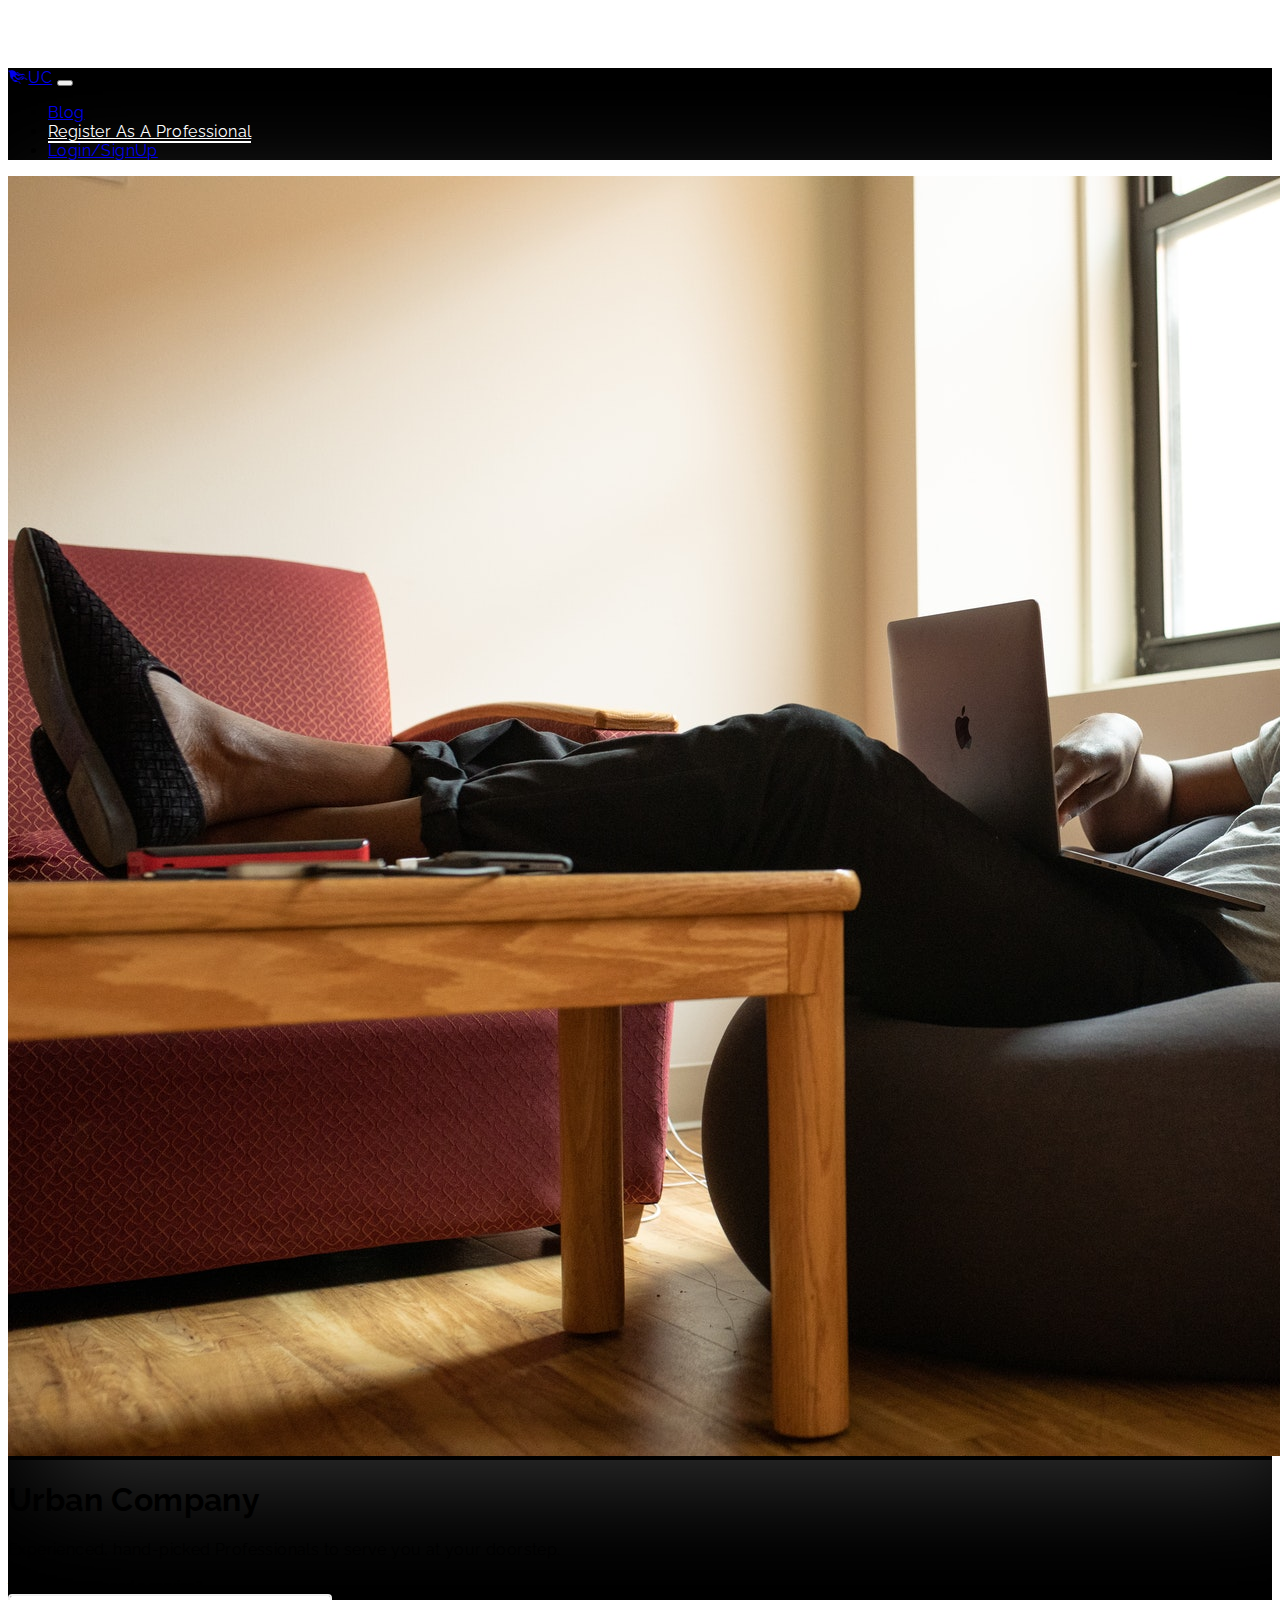
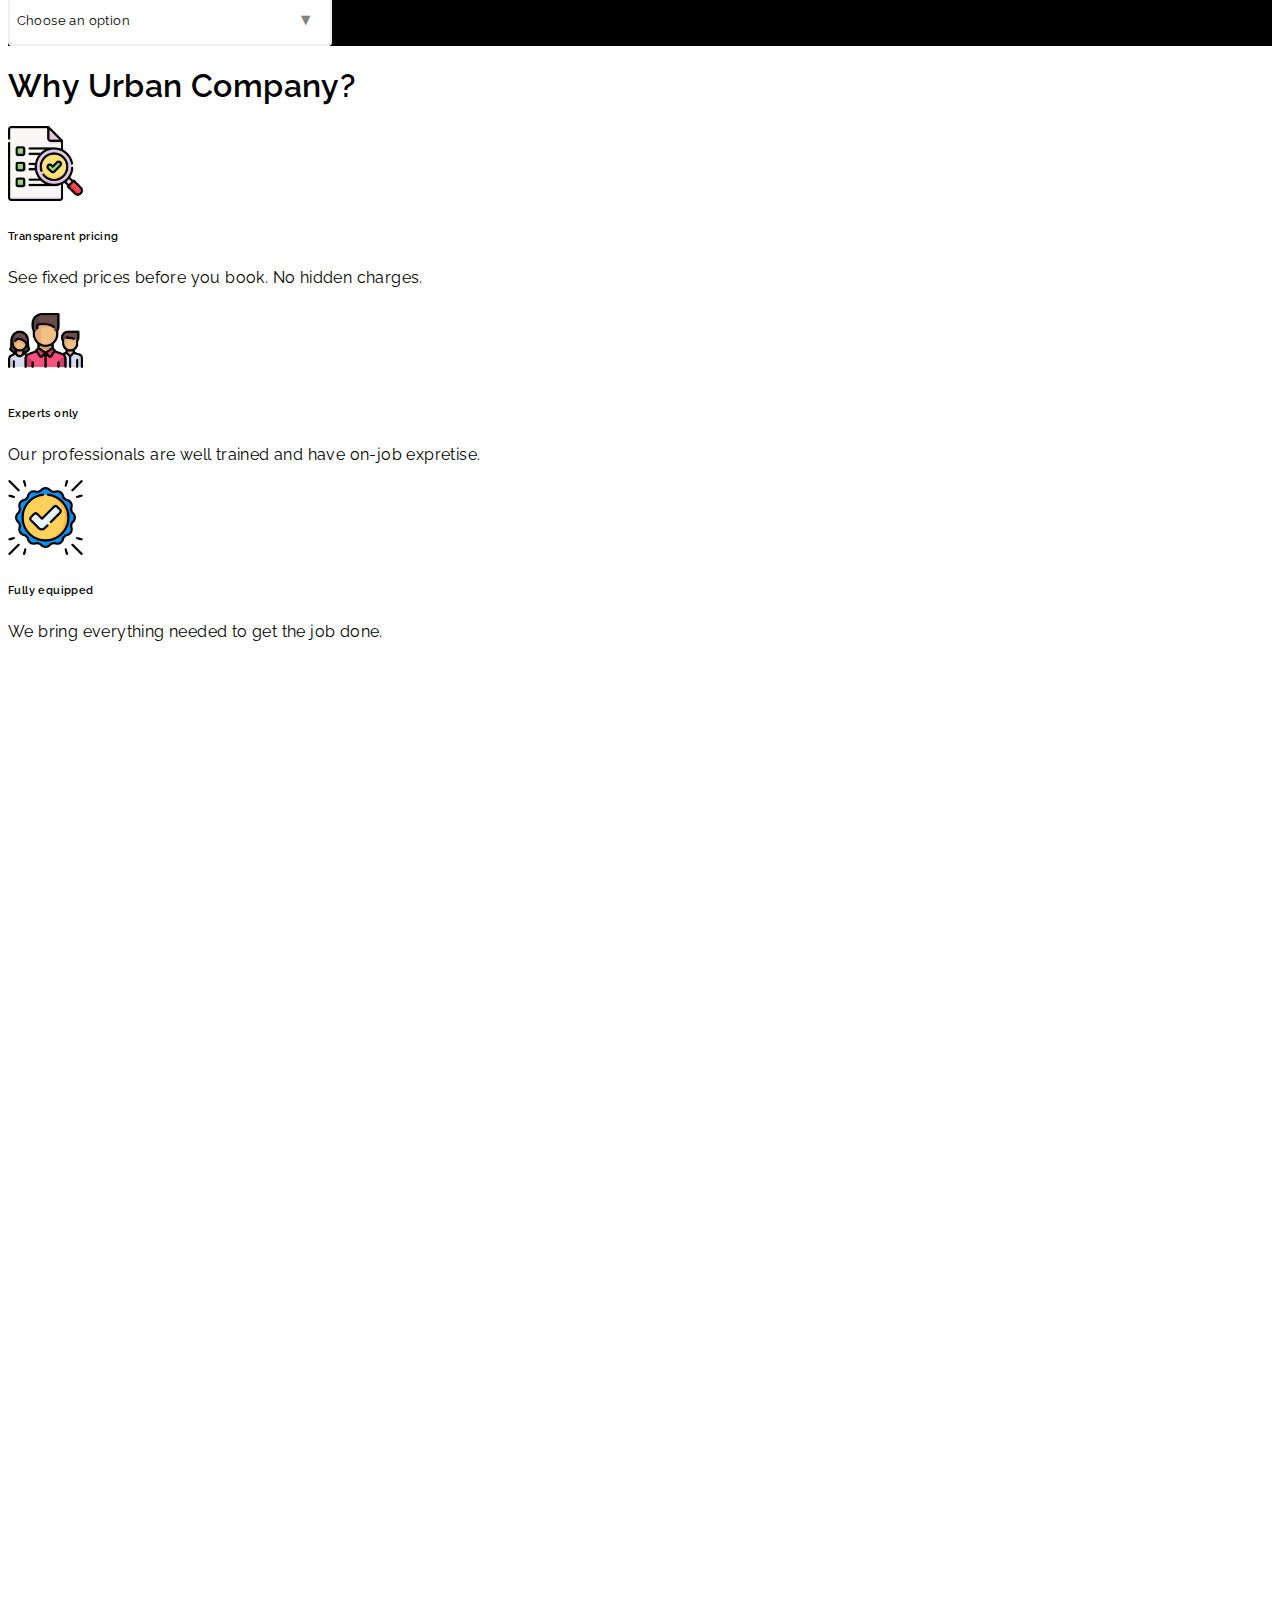
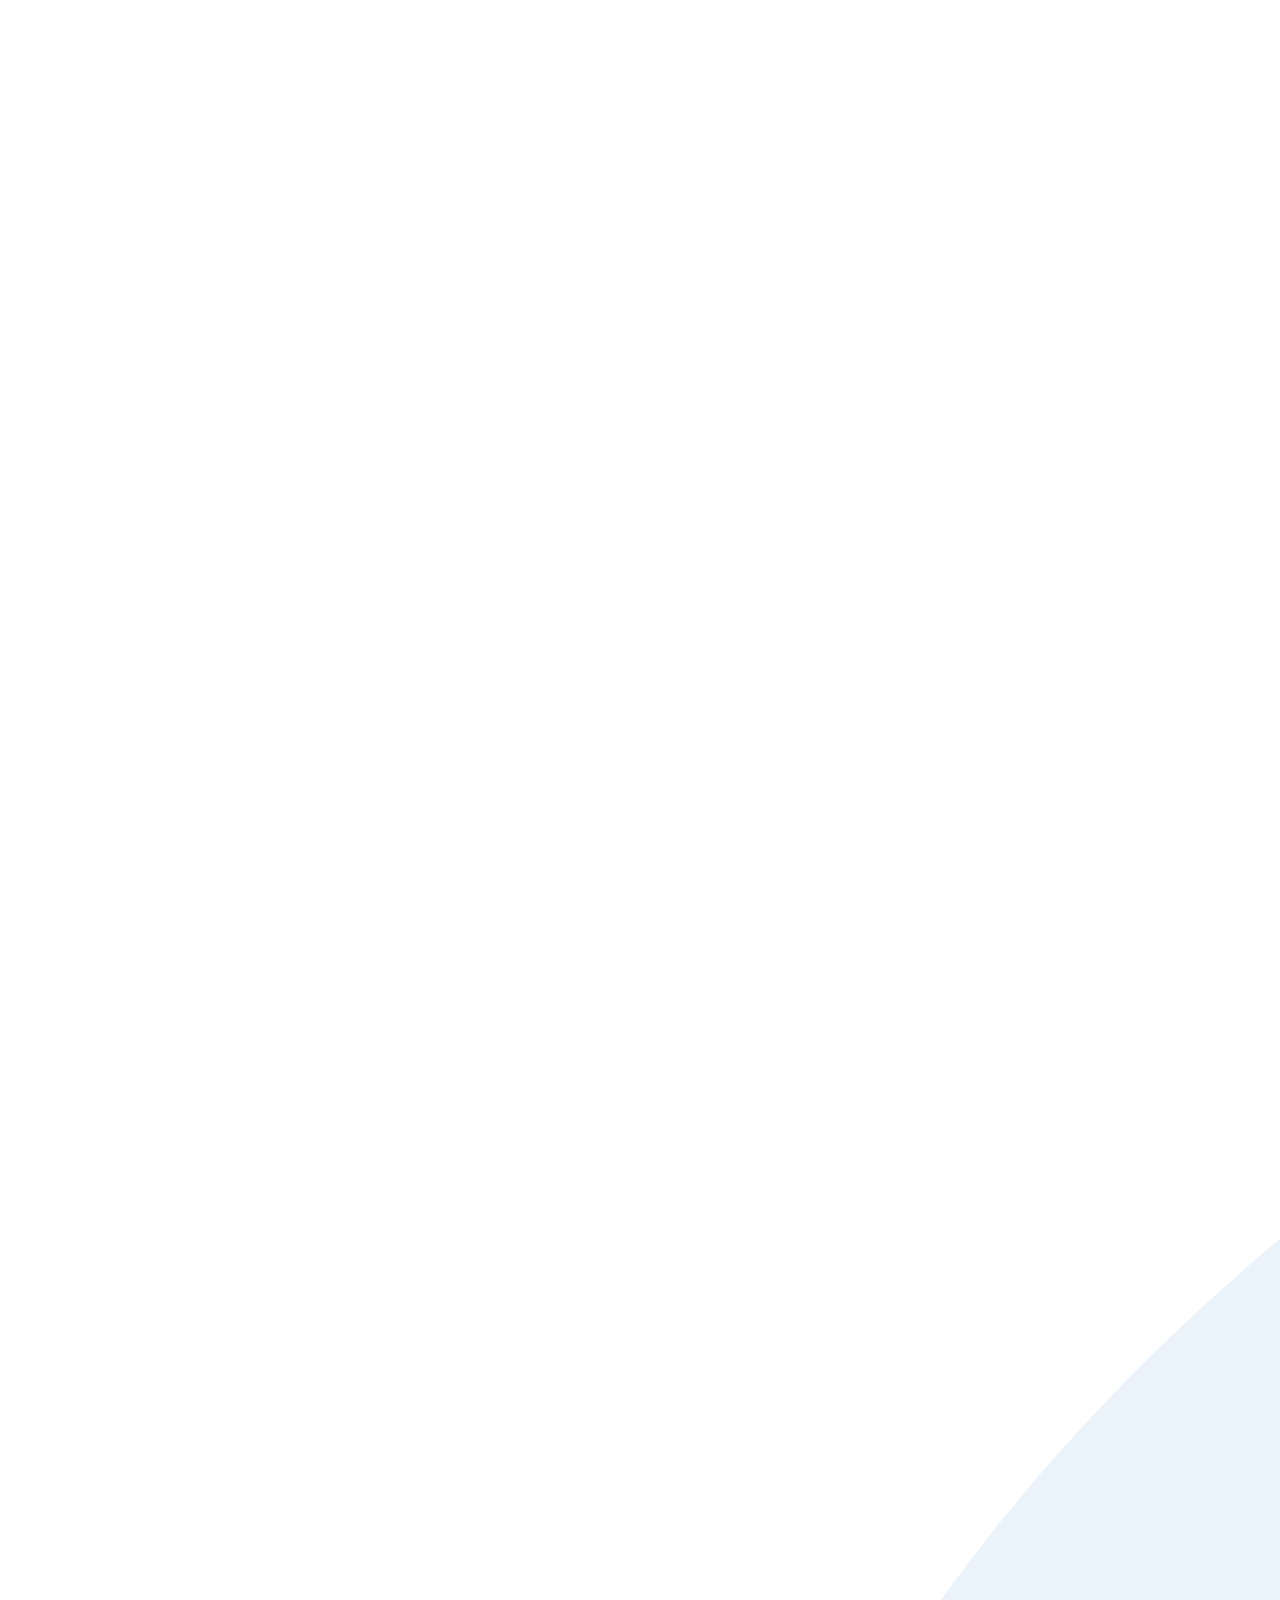
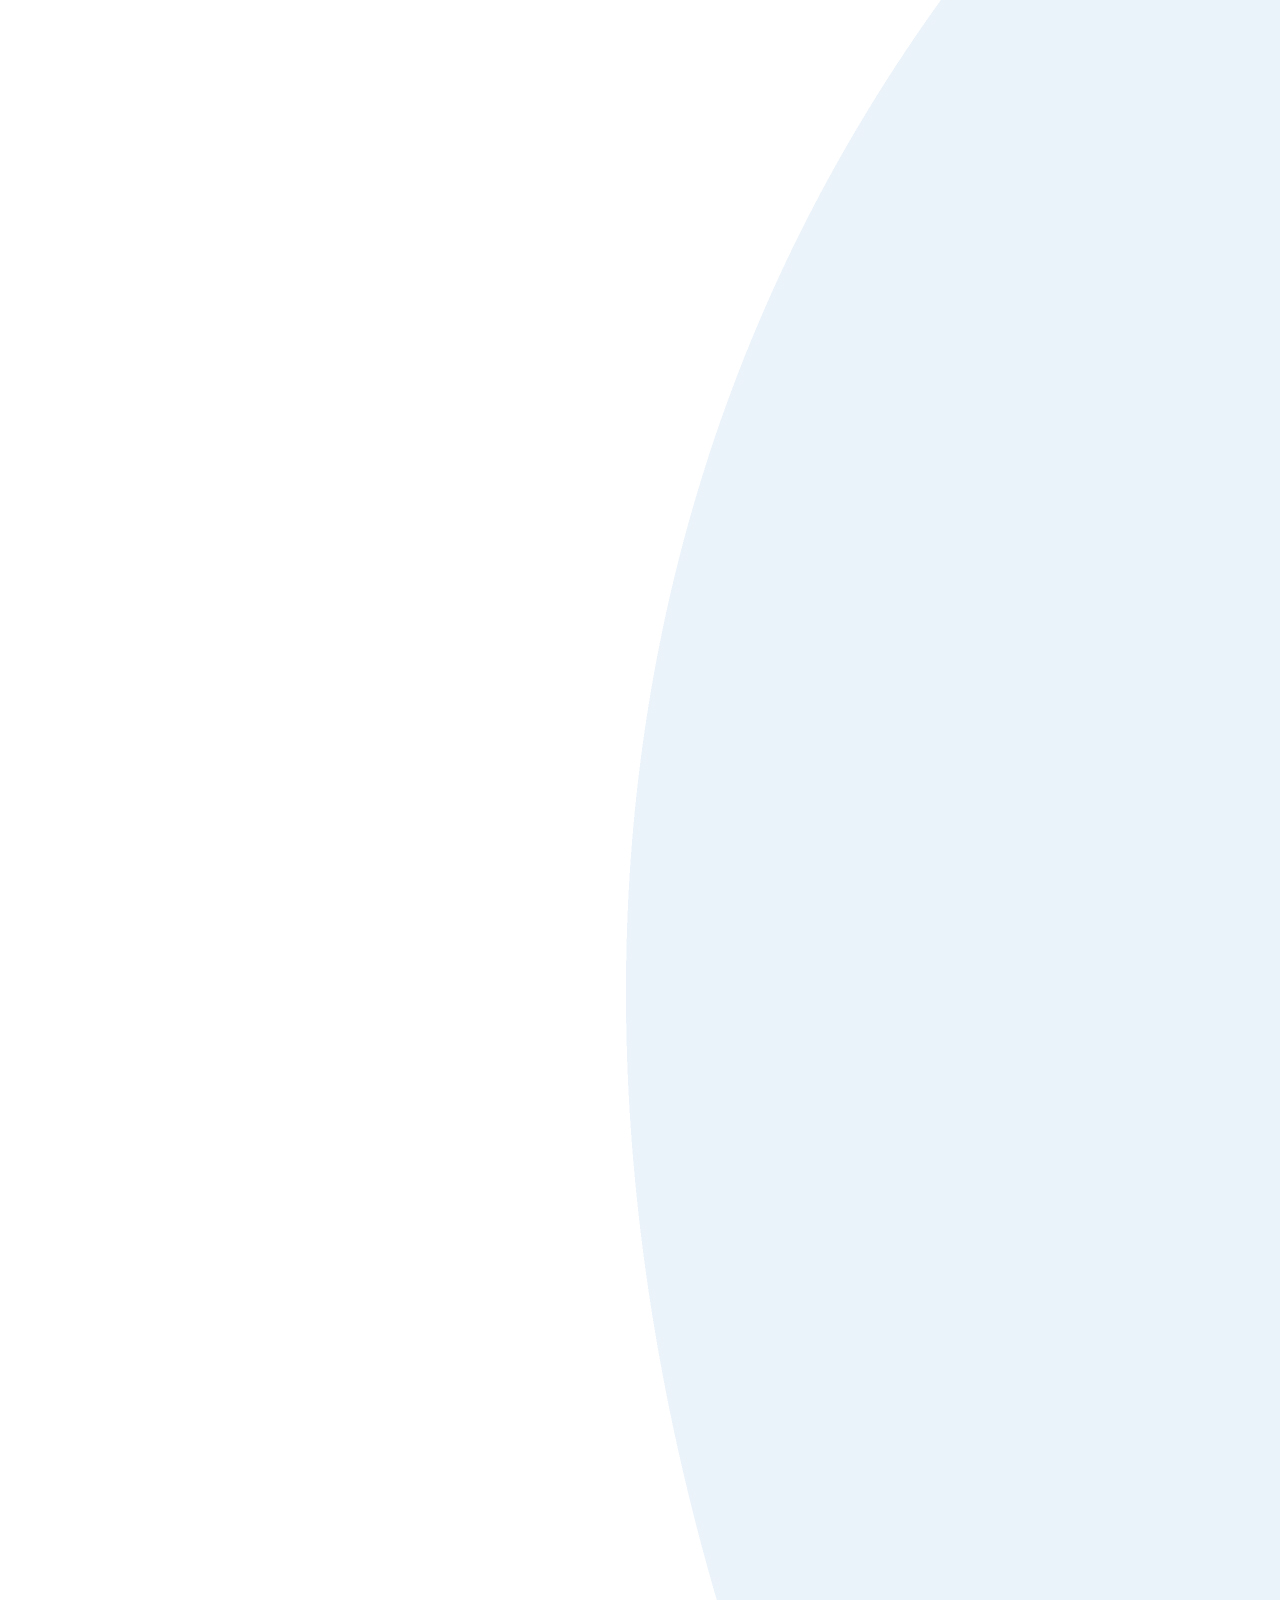
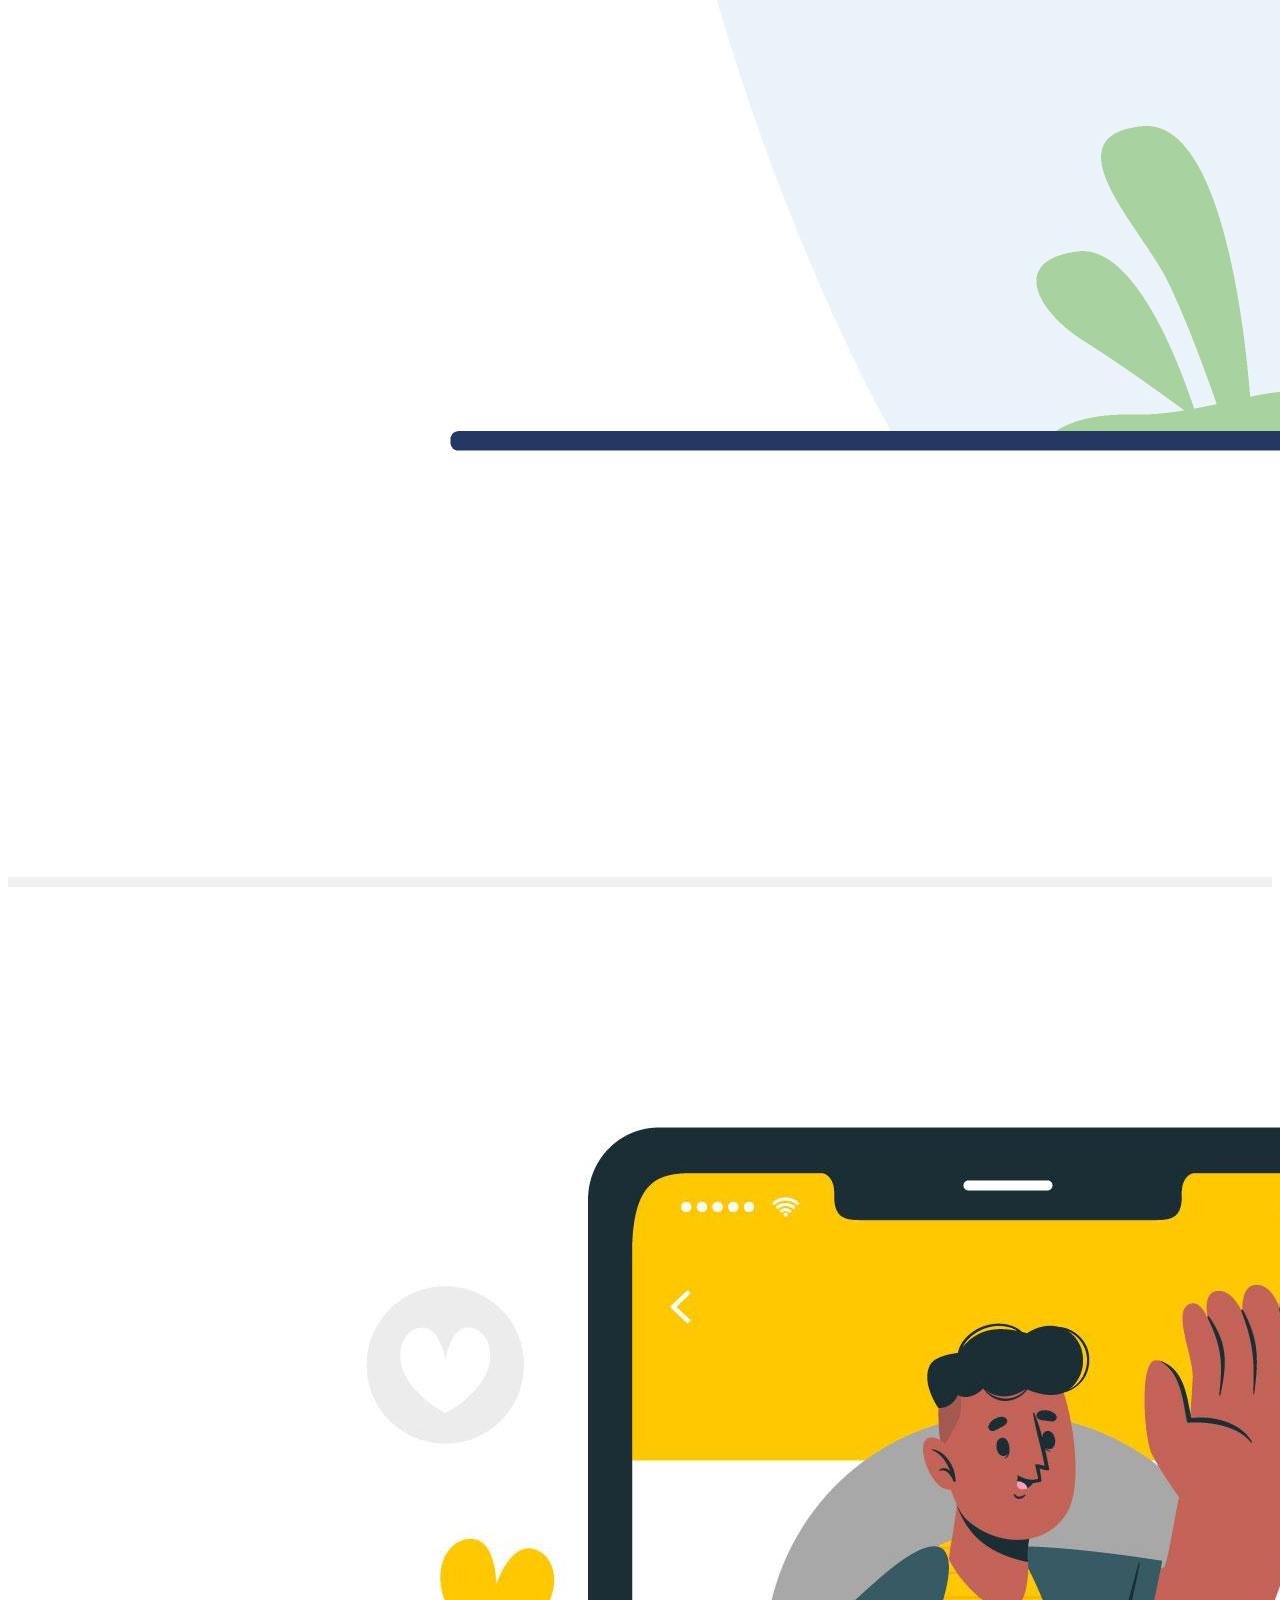
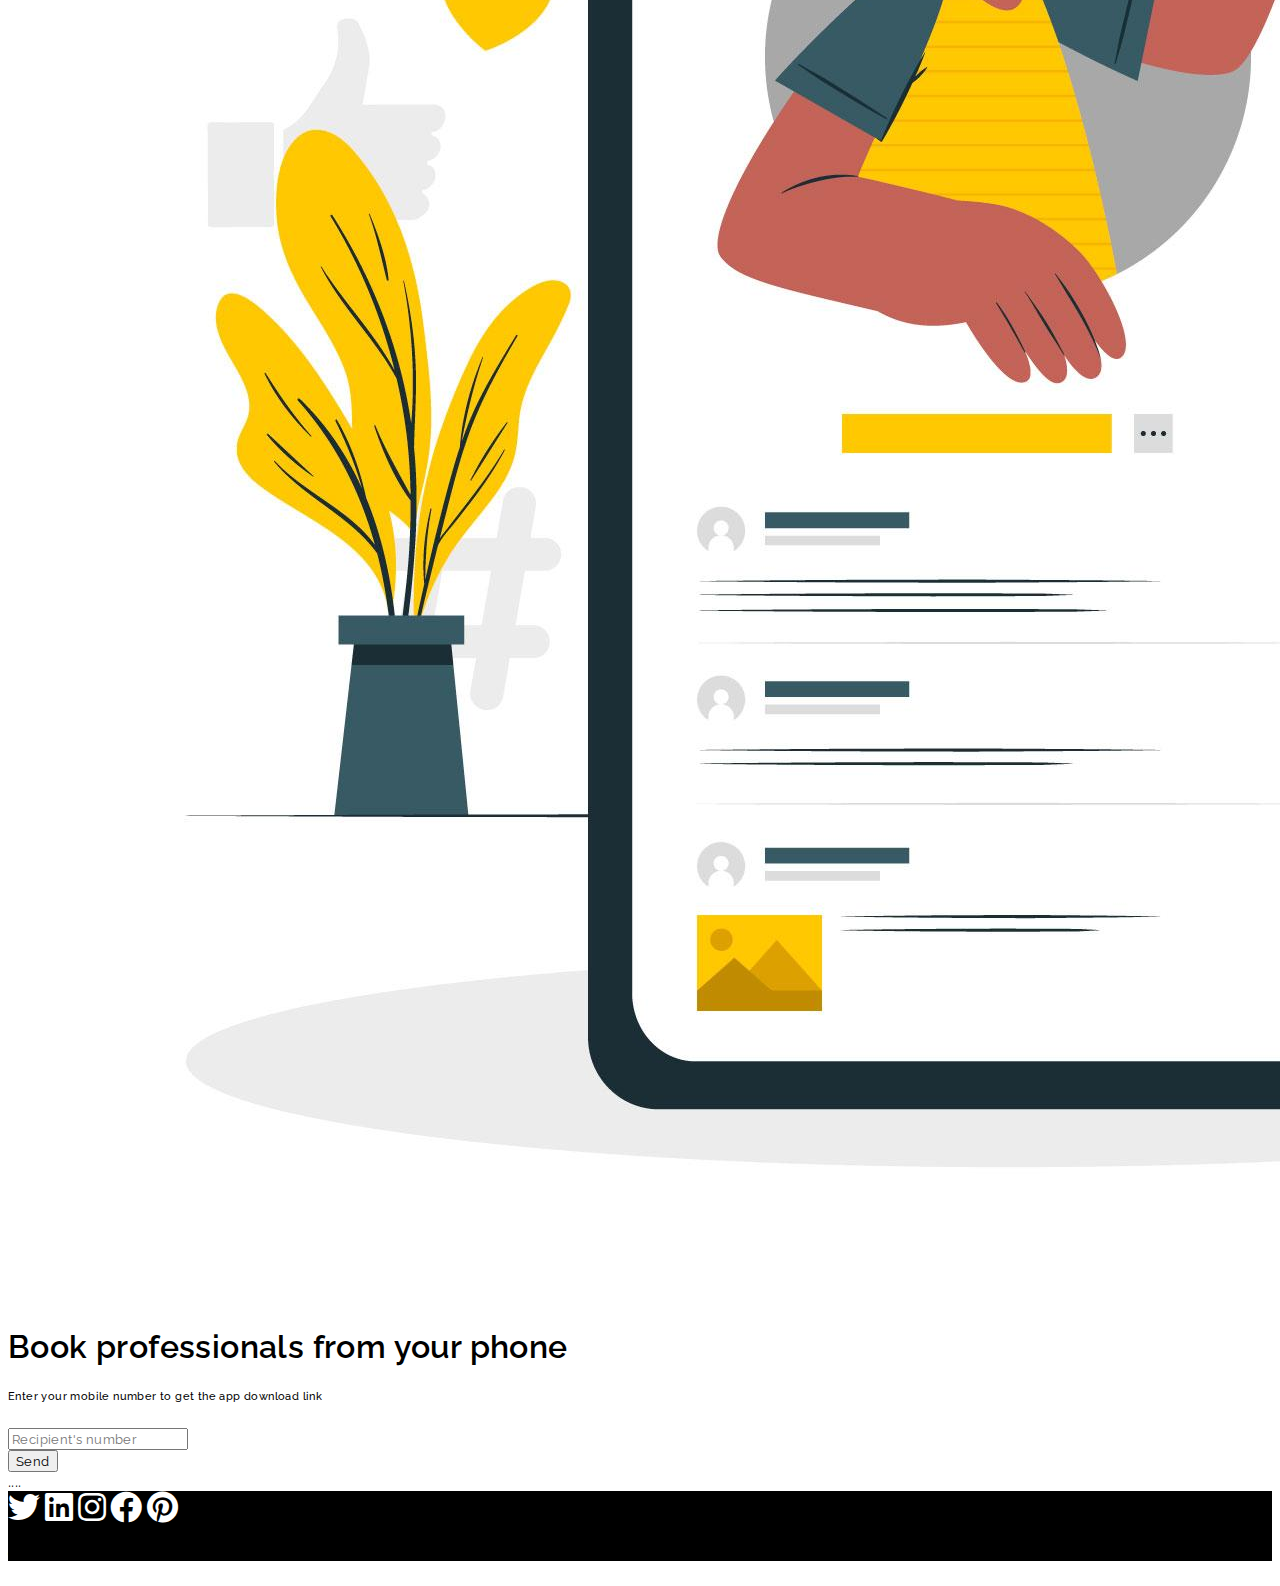
<file: URBAN-CLAB-CLONE/index.html>
<!DOCTYPE html>
<html lang="en">
  <head>
    <meta charset="UTF-8" />
    <meta http-equiv="X-UA-Compatible" content="IE=edge" />
    <meta name="viewport" content="width=device-width, initial-scale=1.0" />
    <title>Urban Company - Get Expert services</title>

    <!-- Bootstrap CDN -->
    <link
      href="https://cdn.jsdelivr.net/npm/bootstrap@5.0.2/dist/css/bootstrap.min.css"
      rel="stylesheet"
      integrity="sha384-EVSTQN3/azprG1Anm3QDgpJLIm9Nao0Yz1ztcQTwFspd3yD65VohhpuuCOmLASjC"
      crossorigin="anonymous"
    />

    <!-- Font awesome CDN -->
    <link
      rel="stylesheet"
      href="https://cdnjs.cloudflare.com/ajax/libs/font-awesome/5.15.3/css/all.min.css"
      referrerpolicy="no-referrer"
    />

    <!-- Custom styles -->
    <link rel="stylesheet" href="style.css" />
  </head>
  <body>
    <!-- NAVBAR  -->
    <nav class="navbar navbar-expand-lg navbar-dark bg-black py-2 fixed-top">
      <div class="container">
        <a href="/" class="navbar-brand fs-2"
          ><i class="fab fa-phoenix-framework mx-1"></i
          ><span class="text-warning">UC</span></a
        >

        <button
          class="navbar-toggler"
          type="button"
          data-bs-toggle="collapse"
          data-bs-target="#navmenu"
        >
          <span class="navbar-toggler-icon"></span>
        </button>

        <div class="collapse navbar-collapse" id="navmenu">
          <ul class="navbar-nav ms-auto">
            <li class="nav-item mx-2">
              <a href="#blog" class="nav-link">Blog </a>
            </li>
            <li class="nav-item mx-2">
              <a href="#register" class="nav-link active"
                >Register As A Professional</a
              >
            </li>

            <li class="nav-item mx-2">
              <a href="#login" class="nav-link">Login/SignUp</a>
            </li>
          </ul>
        </div>
      </div>
    </nav>

    <!-- SHOWCASE SECTION -->
    <section
      class="bg-black text-light text-center text-md-start showcase p-5 p-sm-0"
    >
      <div class="row h-100 w-100 m-0">
        <div class="col-lg-7 col-md-6 p-0 shadow-white">
          <img
            class="d-none d-sm-block h-100 w-100"
            src="images/showcase.jpg"
            alt="showcase"
          />
        </div>

        <div class="col-lg-5 col-md-6 container my-sm-4 p-sm-4 p-lg-5">
          <h1><span class="text-warning">Urban</span> Company</h1>
          <p class="lead mt-4 mb-5">
            Experienced, hand-picked Professionals to serve you at your
            doorstep.
          </p>

          <div class="select-box p-sm-3 rounded bg-light p-3 mx-auto mx-lg-0">
            <small class="text-dark lead">where do you need a service?</small>
            <div class="select mt-sm-4 w-100">
              <select name="slct" id="slct">
                <option selected disabled>Choose an option</option>
                <option value="1" class="rounded p-2">Agra</option>
                <option value="2">Delhi</option>
                <option value="3">Mumbai</option>
              </select>
            </div>
          </div>
        </div>
      </div>
    </section>

    <!-- SERVICES  -->
    <section class="p-5">
      <div class="container">
        <div class="row">
          <div class="col-lg-6">
            <h1 class="my-5 text-black fw-600 text-center text-lg-start">
              Why Urban Company?
            </h1>

            <div class="services">
              <div class="service d-flex my-lg-5">
                <img
                  src="images/services/one.png"
                  alt="one"
                  class="mx-3"
                  height="75"
                  width="75"
                />
                <div class="text-md-start text-center mx-3">
                  <h6 class="text-black fw-600 lead">Transparent pricing</h6>
                  <p>See fixed prices before you book. No hidden charges.</p>
                </div>
              </div>

              <div class="service d-flex my-5">
                <img
                  src="images/services/two.png"
                  alt="one"
                  class="mx-3"
                  height="75"
                  width="75"
                />
                <div class="text-md-start text-center mx-3">
                  <h6 class="text-black fw-600 lead">Experts only</h6>
                  <p>
                    Our professionals are well trained and have on-job
                    expretise.
                  </p>
                </div>
              </div>

              <div class="service d-flex my-5">
                <img
                  src="images/services/three.png"
                  alt="one"
                  class="mx-3"
                  height="75"
                  width="75"
                />
                <div class="text-md-start text-center mx-3">
                  <h6 class="text-black fw-600 lead">Fully equipped</h6>
                  <p>We bring everything needed to get the job done.</p>
                </div>
              </div>
            </div>
          </div>
          <div class="col-lg-6 my-auto d-none d-md-inline">
            <img src="images/service.jpg" class="img-fluid" alt="services" />
          </div>
        </div>
      </div>
    </section>

    <p class="seperater p-2" />

    <!-- BOOKING SECTION -->
    <section class="p-5">
      <div class="container">
        <div class="row">
          <div class="col-lg-6 my-auto d-none d-md-inline">
            <img src="images/booking.jpg" class="img-fluid" alt="services" />
          </div>
          <div class="col-lg-6 my-auto">
            <h1 class="mt-5 text-black fw-600 text-center text-lg-start">
              Book professionals from your phone
            </h1>
            <h6 class="fw-500 text-secondary">
              Enter your mobile number to get the app download link
            </h6>
            <div class="input-group my-5">
              <input
                type="text"
                class="form-control p-3 rounded-1"
                placeholder="Recipient's number"
                aria-label="Recipient's username"
                aria-describedby="basic-addon2"
              />
              <div class="input-group-append">
                <button class="btn btn-dark p-3 rounded-1" type="button">
                  Send
                </button>
              </div>
            </div>
            ....
          </div>
        </div>
      </div>
    </section>

    <footer class="p-5 pb-4 bg-black text-white text-center">
      <div
        class="container d-sm-flex justify-content-around align-items-center"
      >
        <div class="social-links">
          <a href=""><i class="fab fa-twitter fa-2x mx-2"></i></a>
          <a href=""><i class="fab fa-linkedin fa-2x mx-2"></i></a>
          <a href=""><i class="fab fa-instagram fa-2x mx-2"></i></a>
          <a href=""><i class="fab fa-facebook fa-2x mx-2"></i></a>
          <a href=""><i class="fab fa-pinterest fa-2x mx-2"></i></a>
        </div>
        <h6 class="text-white fw-lighter mx-1 mt-3 mt-md-0">
          Copyright &copy;Urban Company Private Limited
        </h6>
      </div>
    </footer>

    <!-- Bootstrap JS bundle -->
    <script
      src="https://cdn.jsdelivr.net/npm/bootstrap@5.0.2/dist/js/bootstrap.bundle.min.js"
      integrity="sha384-MrcW6ZMFYlzcLA8Nl+NtUVF0sA7MsXsP1UyJoMp4YLEuNSfAP+JcXn/tWtIaxVXM"
      crossorigin="anonymous"
    ></script>

    <!-- Custom JS -->
    <script src="script.js"></script>
  </body>
</html>
</file>
<file: URBAN-CLAB-CLONE/style.css>
@import url('https://fonts.googleapis.com/css2?family=Raleway:wght@100;200;300;400;500;600;800&display=swap');
* {
  user-select: none;
  letter-spacing: 0.4px;
  font-family: 'Raleway', sans-serif;
}

body::before {
  display: block;
  content: '';
  height: 60px;
}

body {
  overflow-x: hidden;
}

button,
input {
  box-shadow: none !important;
}

button {
  transition: transform 0.2s ease-in-out;
}

button:hover {
  transform: scale(0.98);
}

.seperater {
  background-color: #f0f0f0;
  height: 10px;
}

.bg-black {
  background-color: #000 !important;
}

.text-black {
  color: #000;
}

.fw-500 {
  font-weight: 500;
}

.fw-600 {
  font-weight: 600;
}

.fw-700 {
  font-weight: 700;
}

.shadow-white {
  box-shadow: 30px 20px 100px rgba(255, 255, 255, 0.2);
}

.active {
  color: #fff !important;
  border-bottom: 2px solid #fff;
}

/* Select box style */

.select-box {
  width: 350px;
}

.select-box small {
  font-weight: 600;
}

select {
  -webkit-appearance: none;
  -moz-appearance: none;
  -ms-appearance: none;
  appearance: none;
  outline: 0;
  box-shadow: none;
  border: 0 !important;
  background: #fff;
  background-image: none;
  cursor: pointer;
}
/* Remove IE arrow */
select::-ms-expand {
  display: none;
}
/* Custom Select */
.select {
  position: relative;
  display: flex;
  width: 20em;
  height: 3em;
  cursor: pointer;
  line-height: 3;
  background: #2c3e50;
  overflow: hidden;
  border: 2px solid #f0f0f0;
  border-radius: 0.25em;
}

select {
  flex: 1;
  padding: 0 0.5em;
  color: #000;
  cursor: pointer;
}

/* Arrow */
.select {
  color: gray;
}

.select::after {
  content: '\25BC';
  position: absolute;
  top: 0;
  right: 0;
  padding: 0 1em;
  background: #fff;
  cursor: pointer;
  pointer-events: none;
  -webkit-transition: 0.25s all ease;
  -o-transition: 0.25s all ease;
  transition: 0.25s all ease;
}
/* Transition */
.select:hover::after {
  color: #000;
}

/* SOCAIL LINKS */
.social-links i {
  color: #fff;
  transition: color 0.1s ease-in-out;
}

.social-links i.fa-facebook:hover {
  color: #2470a0;
}

.social-links i.fa-pinterest:hover {
  color: red;
}

.social-links i.fa-instagram:hover {
  color: #ff96ad;
}

.social-links i.fa-linkedin:hover {
  color: #58d5d3;
}

.social-links i.fa-twitter:hover {
  color: #0881a3;
}
</file>
